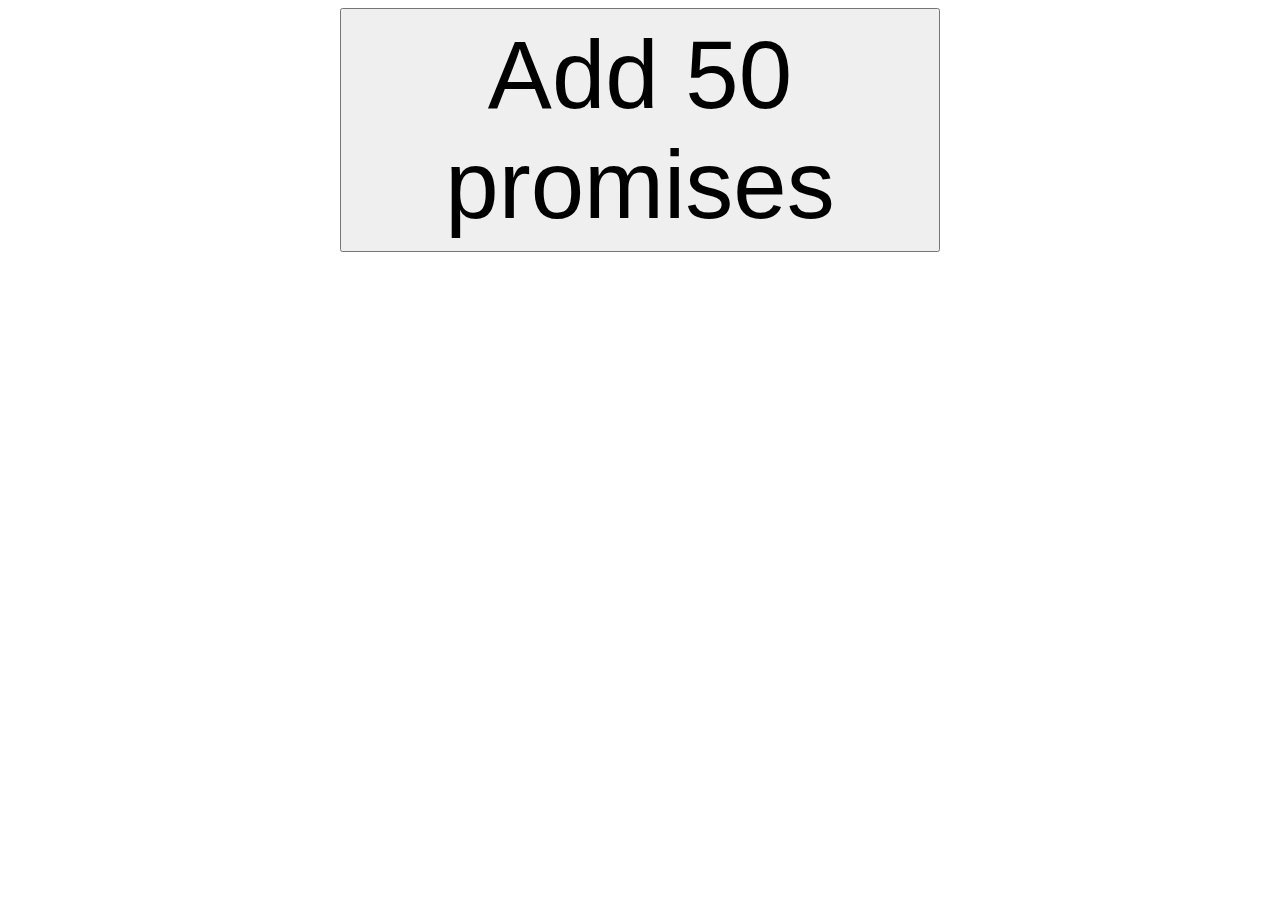
<file: dag2/opdracht4/index.html>
<!DOCTYPE html>
<html lang="en">

<head>
  <meta charset="UTF-8">
  <meta name="viewport" content="width=device-width, initial-scale=1.0">
  <meta http-equiv="X-UA-Compatible" content="ie=edge">
  <title>Document</title>
  <script src="w3d2o4.js" type="text/javascript"></script>
  <link href="style.css" rel="stylesheet" />
</head>

<body>
  <button>Add 50 promises</button>
  <div class="promises"></div>
</body>

</html>
</file>
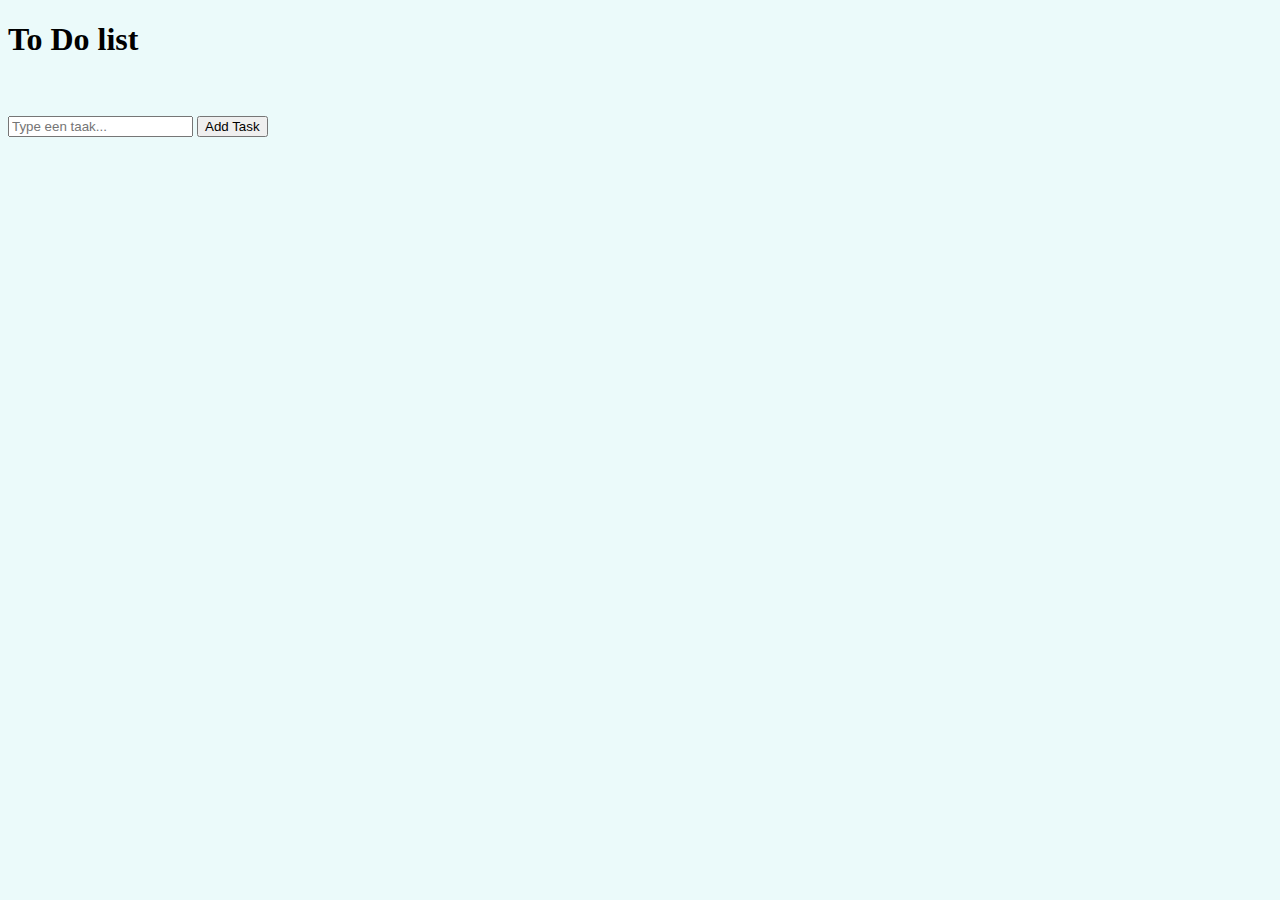
<file: eindopdrachten/week3/index.html>
<!DOCTYPE html>
<html lang="en">
<head>
    <meta charset="UTF-8">
    
    <title>Eindopdracht Week 3</title>

    <link rel="stylesheet" href="w3d5o1.css">

    <script defer src="api-client.js"></script>
    <script defer src="scripts.js"></script>
</head>
<body>
    <h1>To Do list</h1><br><br>
    <input type="text" placeholder="Type een taak..." id="myInput">
    <button type="button" id="taskButton">Add Task</button>

    <ul></ul>

    
</body>
</html>
</file>
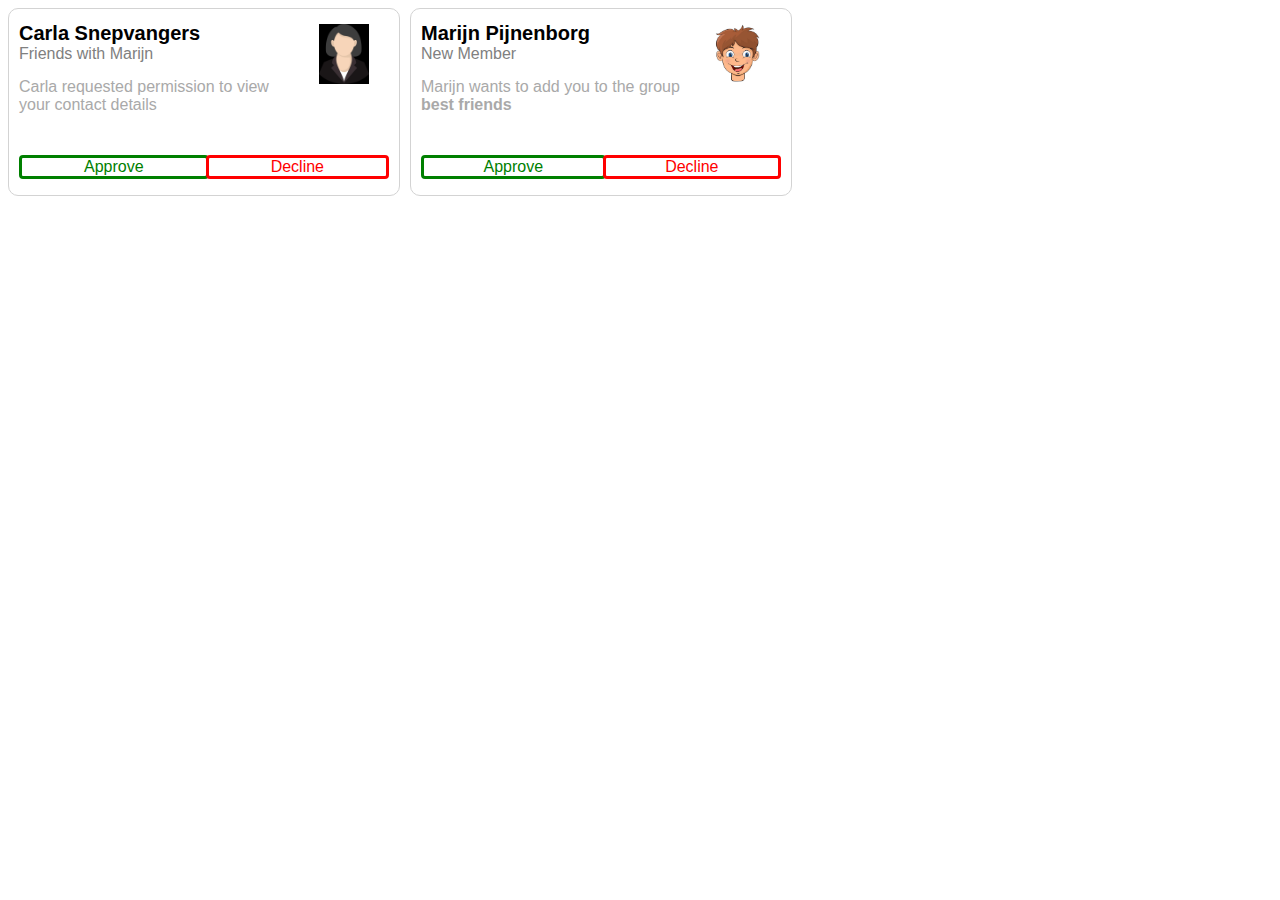
<file: week1/dag1/index.html>
<!DOCTYPE html>
<html>
    <head>
        <title>Week1-Dag1-Opdrach1</title>
        <link rel="stylesheet" type="text/css" href="w1d1o1.css">
    </head>
    <body>
        
        <div class="overal">
            <div class="kol1">
                <div class="container">
                    <div class="naam">
                        <h1 class="persoon">Carla Snepvangers</h1>
                        <p class="onderschrift">Friends with Marijn</p>
                    </div>
                    <div class="foto">
                        <img class="plaatje" src="carla.jpg" alt="foto van carla">
                    </div>
                    <div class="inhoud">
                        <p>Carla requested permission to view your contact details</p>
                    </div>
                     <div class="knop">                        
                        <div class="knopcontainer">                   
                            <div class="a">Approve</div>
                            <div class="d">Decline</div> 
                        </div>
                     </div> 
                       
                    
                  
                </div>
                
            </div>
            <div class="kol2">
                <div class="container">
                    <div class="naam">
                        <h1 class="persoon">Marijn Pijnenborg</h1>
                        <p class="onderschrift">New Member</p>
                    </div>
                    <div class="foto">
                        <img class="plaatje" src="marijn.jpg" alt="foto van carla">
                    </div>
                    <div class="inhoud">
                        <p>Marijn wants  to add  you to the group <strong>best friends</strong></p>

                    </div>
                     <div class="knop"> 
                       <div class="knopcontainer">                    
                            <div class="a">Approve</div>
                            <div class="d">Decline</div> 
                        </div>                          
                     </div>                   
                </div>
            </div>
        </div>    
            
    </body>
</html>
</file>
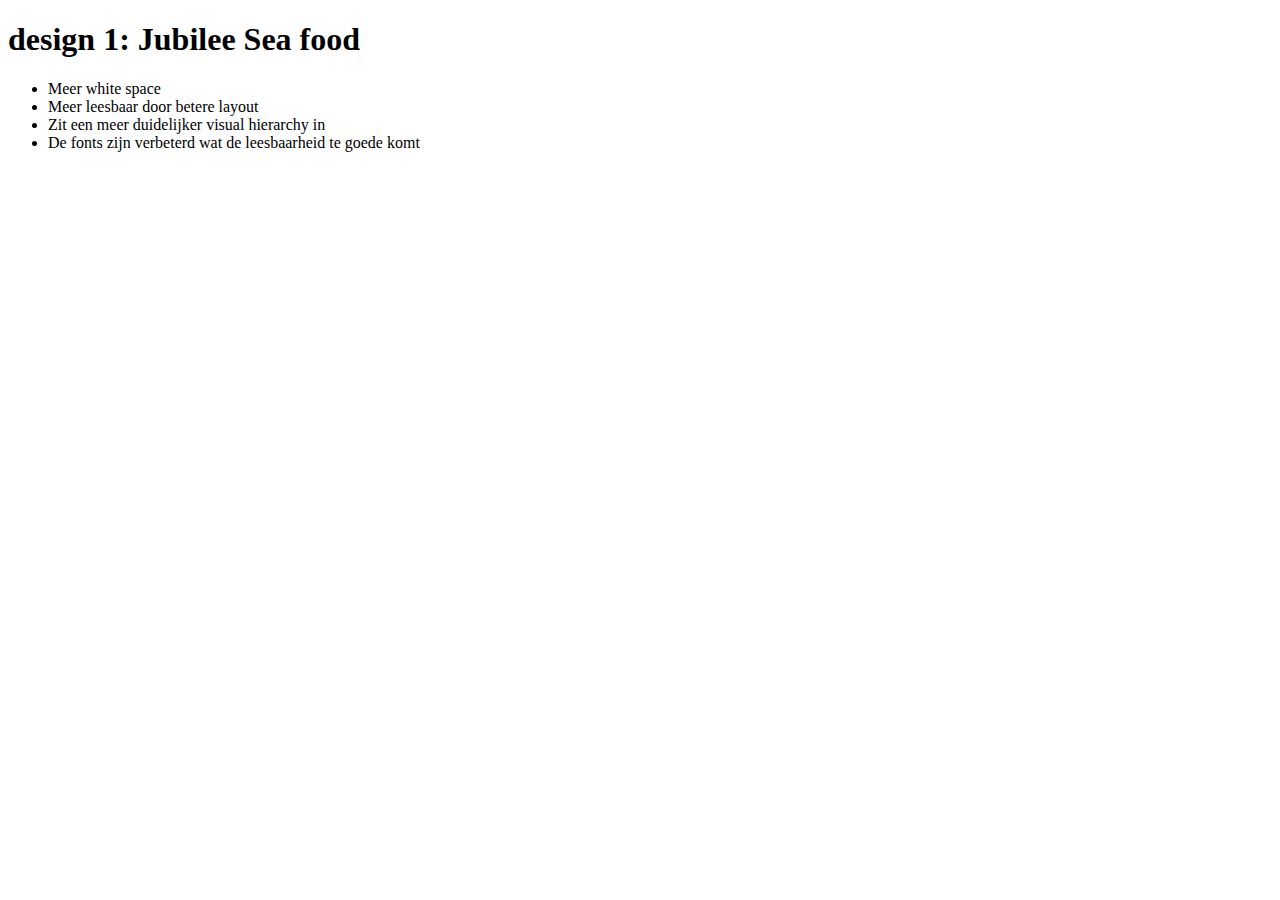
<file: week2/dag2/index.html>
<!DOCTYPE html>
<html lang="en">
<head>
    
    <title>w2d2o1</title>
</head>
<body>
    <h1>design 1: Jubilee Sea food </h1>
    <ul>
        <li>Meer white space</li>
        <li>Meer leesbaar door betere layout</li>
        <li>Zit een meer duidelijker visual hierarchy in</li>
        <li>De fonts zijn verbeterd wat de leesbaarheid te goede komt</li>
    </ul>
</body>
</html>
</file>
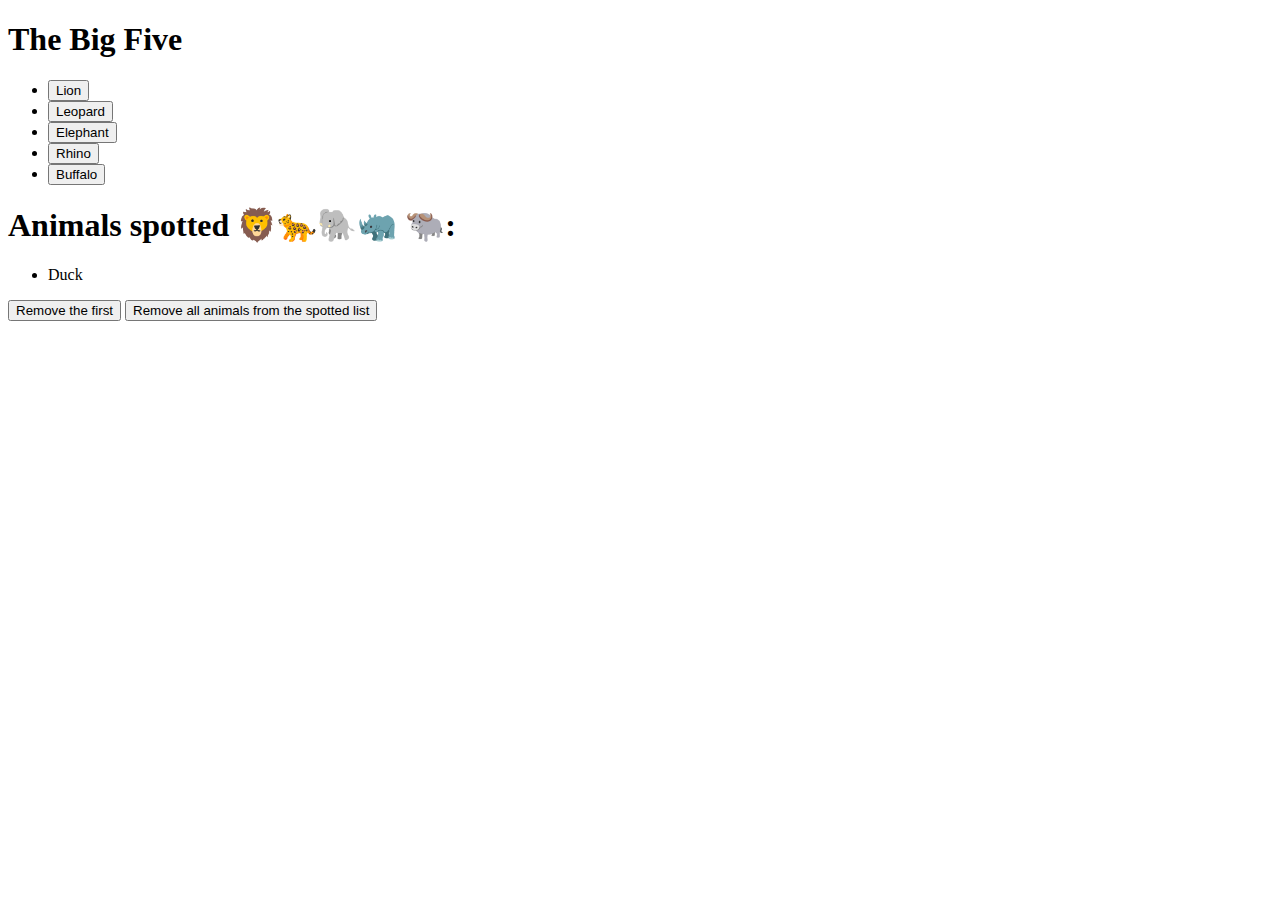
<file: week2/dag4/index.html>
<!DOCTYPE html>
<html lang="en">
  <head>
    <meta charset="UTF-8" />
    <meta name="viewport" content="width=device-width, initial-scale=1.0" />
    <meta http-equiv="X-UA-Compatible" content="ie=edge" />
    <title>List of Animals</title>
    <script defer type="text/javascript" src="w2d4o1.js"></script>
  </head>

  <body>
    <div>
      <h1>The Big Five</h1>
      <ul class="big-five-list">
        <li class="big-five-list-item">
          <button class="big-five-button">Lion</button>
        </li>
        <li class="big-five-list-item">
          <button class="big-five-button">Leopard</button>
        </li>
        <li class="big-five-list-item">
          <button class="big-five-button">Elephant</button>
        </li>
        <li class="big-five-list-item">
          <button class="big-five-button">Rhino</button>
        </li>
        <li class="big-five-list-item">
          <button class="big-five-button">Buffalo</button>
        </li>
      </ul>

      <h1>Animals spotted 🦁🐆🐘🦏 🐃:</h1>
      <ul id="spotted-animals-list">
        <li class="spotted-animals-list-item">Duck</li>
      </ul>

      <button id="remove-first-item-button">Remove the first</button>
      <button id="remove-all-button">
        Remove all animals from the spotted list
      </button>
    </div>
  </body>
</html>
</file>
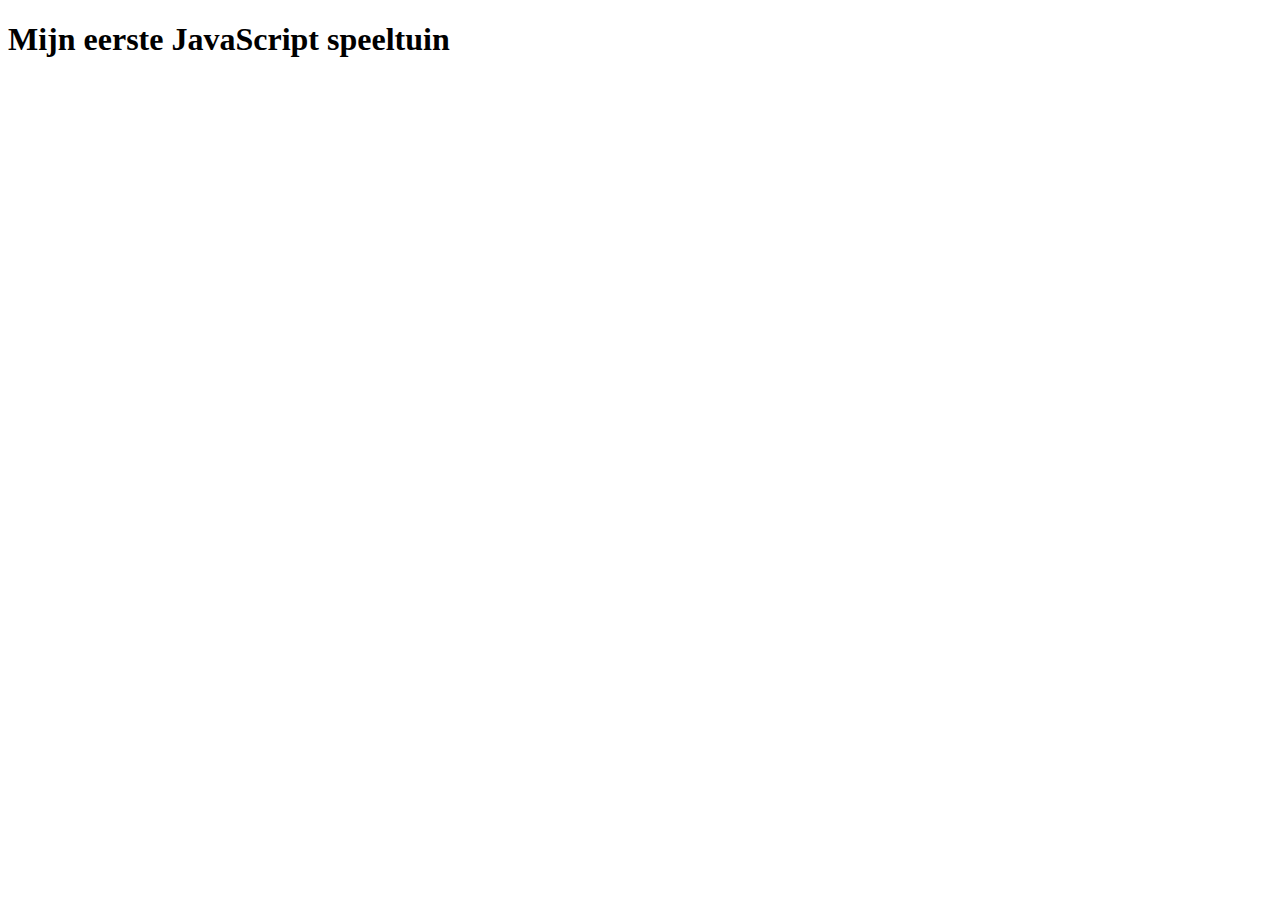
<file: week1/dag2/opdracht1/index.html>
<!DOCTYPE html>
<html>

    <head>
        <title>Week1-Dag2-Opdrach1</title>
    
    </head>

    <body>
        <h1> Mijn eerste JavaScript speeltuin </h1>
        <script src= "eersteScript.js"></script>

    </body>
</html>
</file>
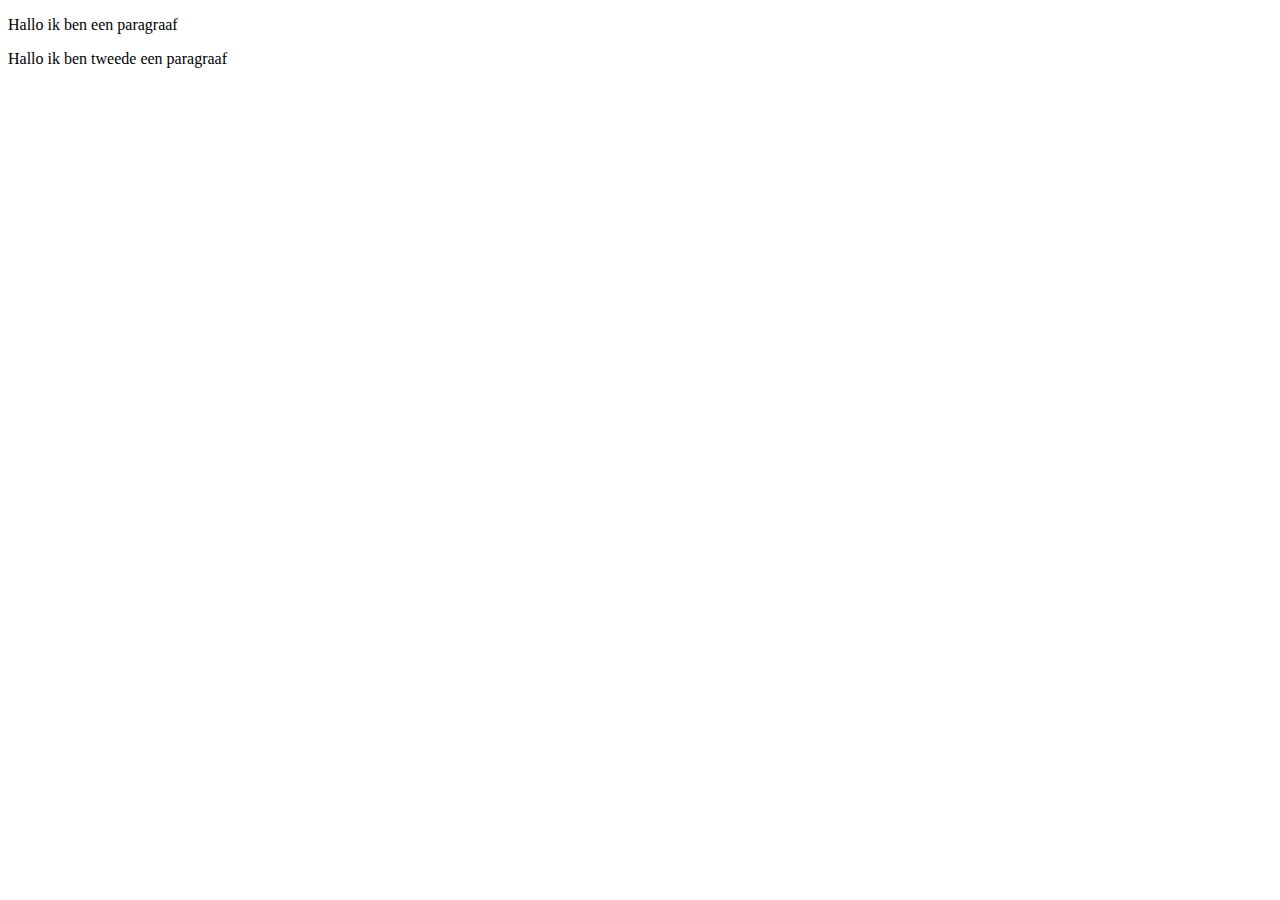
<file: week1/dag4/opdracht1/index.html>
<!DOCTYPE html>
<html lang="en">
<head>
    <meta charset="UTF-8">
    <meta name="viewport" content="width=device-width, initial-scale=1.0">
    <meta http-equiv="X-UA-Compatible" content="ie=edge">
    <title>Document</title>
</head>
<body>

    <!-- Deel 1: document.body.innerHTML= "it's alive!!" -->
    <!-- Deel 2: let grijpDeId =document.getElementById('first-section')
                grijpDeId-->
    <!-- Deel 3: let grijpDeClass = document.getElementsByClassName('paragraph')
                grijpDeClass-->   

    <div id="first-section" class="paragraph">       
        <p>Hallo ik ben een paragraaf</p>
    </div>
    <div id="second-section" class="paragraph">
        <p>Hallo ik ben tweede een paragraaf</p>
    </div>
</body>
</html>
</file>
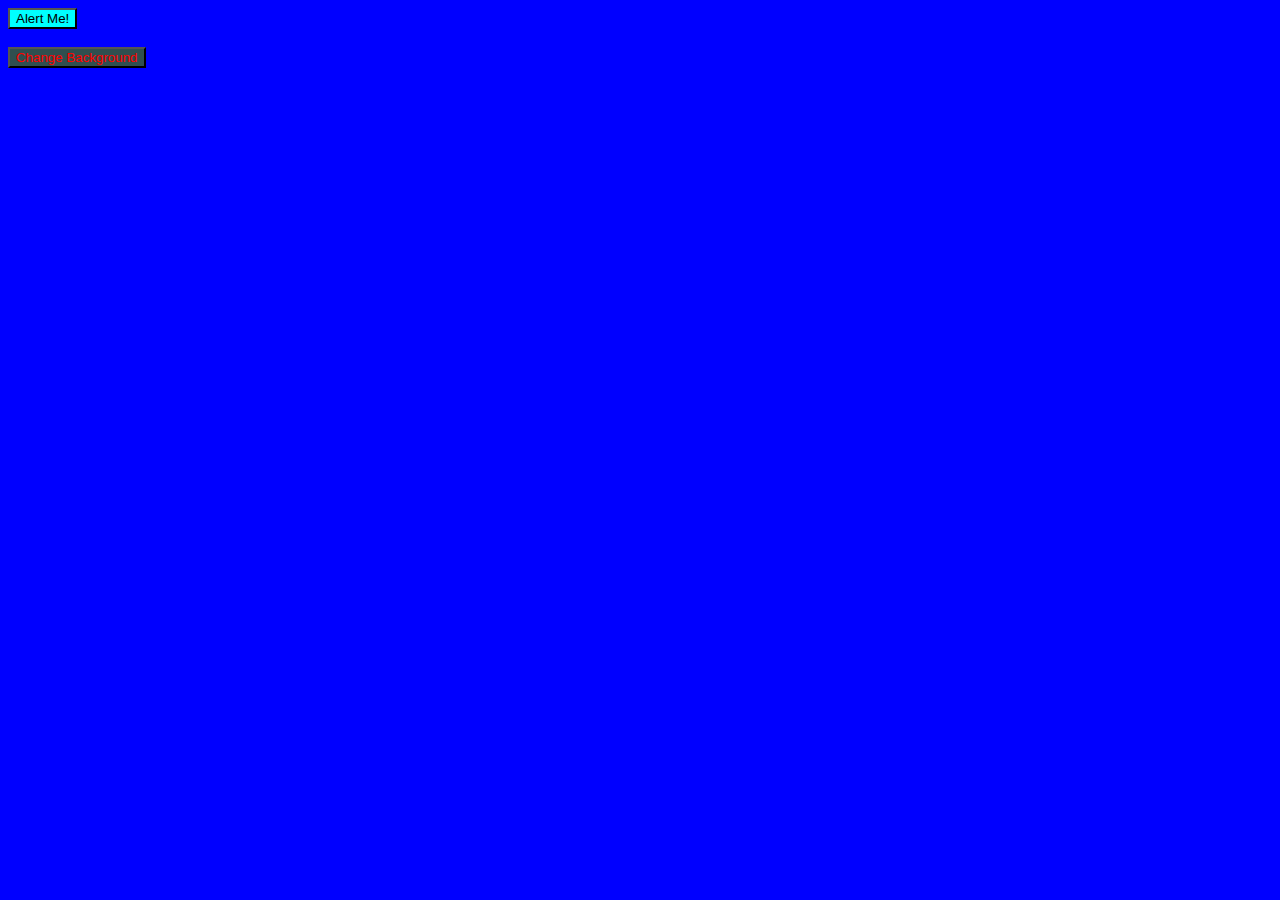
<file: week1/dag4/opdracht2/index.html>
<!DOCTYPE html>
<html>
<head>
    <title>Practice Event Handlers</title>    
    <link rel="stylesheet" href="style.css">
</head>

<body class="blue-background">
    <button id="mybutton" type="button" class="btn-alert">Alert Me!</button><br><br>
    <button id="buttontwee" type="button" class="chg-background">Change Background</button>    
</body>
<script defer src ="script.js"></script>
</html>
</file>
<file: dag2/opdracht4/style.css>
button {
  display: block;
  font-size: 6em;
  padding: 10px;
  width: 600px;
  margin: 0 auto;
}

div.promises {
  display: flex;
  flex-wrap: wrap;
}

.promises div {
  padding: 10px;
  margin: 10px;
  font-size: 20px;
  background-color: lightblue;
}

ul {
  list-style: none;
}

div.resolved {
  background-color: green;
}

div.errored {
  background-color: red;
}
</file>
<file: eindopdrachten/week3/w3d5o1.css>
img {
    width: 15px;
    height: 15px;
}

ul {
    list-style-type: none
}

body {
    background-color: #ebfafa;
}
</file>
<file: week1/dag1/w1d1o1.css>
.overal {
    display: flex; 
}

.kol1 { 
    border:  1px solid; color: lightgray;
    border-radius:  10px;
    margin-right: 10px;
    width: 390px;
    
}

.kol2 {
    border: 1px solid; color: lightgrey;
    border-radius: 10px;
    margin-right: 10px;
    width: 380px;
}

.container{
    display: grid;
    grid-gap: 3px;    
    grid-template-columns: repeat(4, 1fr);
    grid-template-rows: 40px 100px 40px;
    margin-left: 10px;
    margin-right: 10px;
    font-family: sans-serif;
}

.naam{
    grid-column: 1 / 3;        
}

.foto{
    grid-column: 4;
    grid-row: start 1;
    grid-row: span 2;
    justify-self: center;
}

.inhoud{
    grid-row: 2;
    grid-column: span 3;
    color:darkgray;
    margin-top: 10px;
    margin-right: 10px;
}

.knop{
    grid-column: 1 / 5;
    grid-row: 3;   
}

.knopcontainer{
    display: grid;
          
}

.a{
    grid-column: 1;
    color: green;
    border:solid;
    border-radius: 4px;  
    margin-right: 0px;
    text-align: center;
}

.d{
    grid-column: 2;
    color: red;
    border: solid;
    border-radius: 4px; 
    margin-left: -3px; 
    text-align: center; 
}

.persoon{
    font-size: 1.25em;
    color: black;
    margin-bottom: 0px;    
}

.onderschrift{
    margin-top: 0px;
    color: gray;
}

.plaatje{
    width: 50px;
    height: 60px;
    margin-top: 15px;
}
</file>
<file: week1/dag4/opdracht2/style.css>
#mybutton{
    background-color: aqua;
}

#buttontwee{
    color:red;
    background-color: darkslategray;
}
.blue-background {
	background-color: blue; 
}
.red-background {
	background-color: red; 
}
</file>
